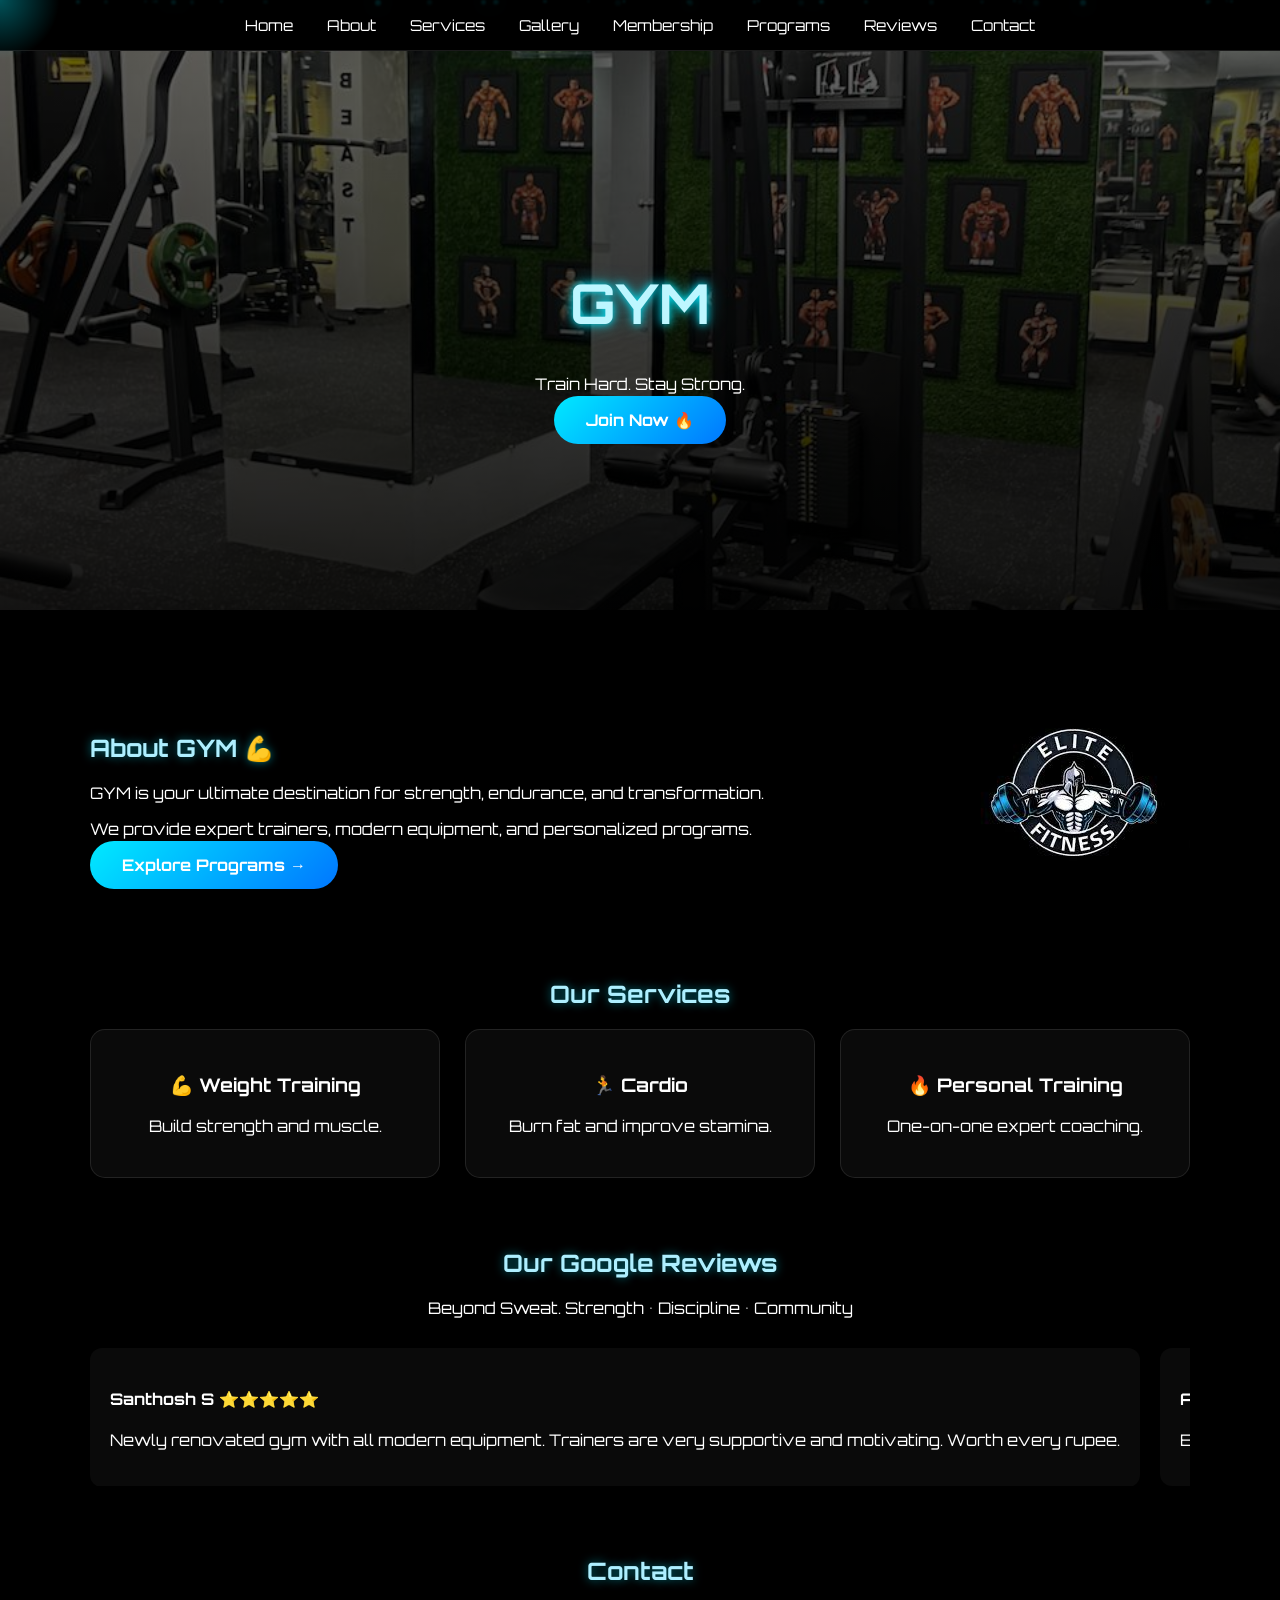
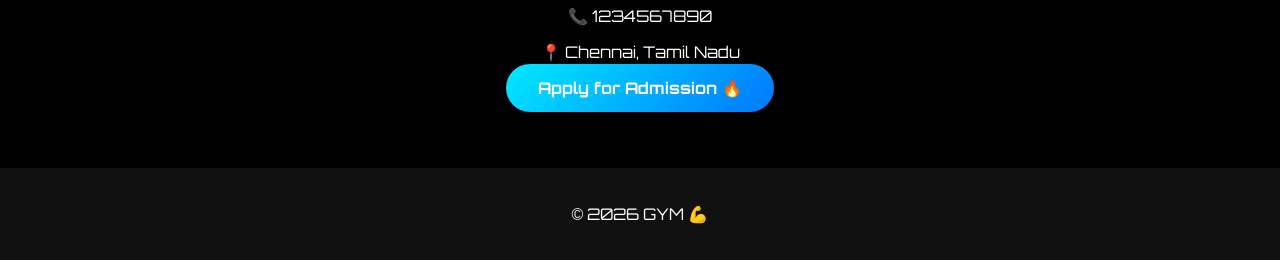
<file: index.html>
<!DOCTYPE html>
<html>
<head>
<meta charset="UTF-8">
<meta name="viewport" content="width=device-width, initial-scale=1.0">
<title> GYM </title>

<link href="https://fonts.googleapis.com/css2?family=Orbitron:wght@500&display=swap" rel="stylesheet">
<link rel="stylesheet" href="style.css">

<style>
html { scroll-behavior: smooth; }
</style>
</head>

<body>
<div id="particles"></div>
<div class="cursor-glow"></div>
<!-- NAVBAR -->
<nav>
    <a href="#">Home</a>
    <a href="#about">About</a>
    <a href="#services">Services</a>
    <a href="gallery.html">Gallery</a>
   <a href="#" id="openMembership">Membership</a>
    <a href="programs.html">Programs</a>
    <a href="#reviews">Reviews</a>
    <a href="#contact">Contact</a>
</nav>
<!-- HEADER -->
<header>
    <h1 class="glow-text"> GYM </h1>
    <p>Train Hard. Stay Strong.</p>
    <a href="#contact" class="btn">Join Now 🔥</a>
</header>

<!-- ABOUT -->
<section id="about">
    <div class="about-container">

        <div class="about-text animate slide-left">
            <h2>About GYM 💪</h2>
            <p> GYM is your ultimate destination for strength, endurance, and transformation.</p>
            <p>We provide expert trainers, modern equipment, and personalized programs.</p>
            <a href="#services" class="btn">Explore Programs →</a>
        </div>

        <div class="about-image animate slide-right">
            <img src="images/gym6.jpg" alt="Gym Image 6">
        </div>

    </div>
</section>

<!-- SERVICES -->
<section id="services">
    <h2 class="animate slide-up">Our Services</h2>

    <div class="card-container">
        <div class="card animate slide-up">
            <h3>💪 Weight Training</h3>
            <p>Build strength and muscle.</p>
        </div>

        <div class="card animate slide-up">
            <h3>🏃 Cardio</h3>
            <p>Burn fat and improve stamina.</p>
        </div>

        <div class="card animate slide-up">
            <h3>🔥 Personal Training</h3>
            <p>One-on-one expert coaching.</p>
        </div>
    </div>
</section>

<!-- REVIEWS -->
<section class="review-section" id="reviews">
    <h2>Our Google Reviews</h2>
    <p class="review-sub">Beyond Sweat. Strength • Discipline • Community</p>

    <div class="review-wrapper">
        <div class="review-track">

            <!-- CARD -->
            <div class="review-card">
                <h4>Santhosh S ⭐⭐⭐⭐⭐</h4>
                <p>Newly renovated gym with all modern equipment. Trainers are very supportive and motivating. Worth every rupee.</p>
            </div>

            <div class="review-card">
                <h4>Arun K ⭐⭐⭐⭐⭐</h4>
                <p>Best gym in KK Nagar. Clean environment and proper guidance for beginners. Loved the vibe 💪</p>
            </div>

            <div class="review-card">
                <h4>Vignesh R ⭐⭐⭐⭐⭐</h4>
                <p>Excellent place for transformation. Trainers focus individually and help maintain consistency.</p>
            </div>

            <div class="review-card">
                <h4>Karthik M ⭐⭐⭐⭐</h4>
                <p>Good gym with decent pricing. Equipment is good. Slight rush during evening but overall great.</p>
            </div>

            <!-- DUPLICATE FOR LOOP -->
            <div class="review-card">
                <h4>Santhosh S ⭐⭐⭐⭐⭐</h4>
                <p>Newly renovated gym with all modern equipment. Trainers are very supportive and motivating.</p>
            </div>

            <div class="review-card">
                <h4>Arun K ⭐⭐⭐⭐⭐</h4>
                <p>Best gym in  Nagar. Clean environment and proper guidance.</p>
            </div>

            <div class="review-card">
                <h4>Vignesh R ⭐⭐⭐⭐⭐</h4>
                <p>Excellent place for transformation and discipline.</p>
            </div>

            <div class="review-card">
                <h4>Karthik M ⭐⭐⭐⭐</h4>
                <p>Good gym with decent pricing and good equipment.</p>
            </div>

        </div>
    </div>
</section>

<!-- CONTACT -->
<section id="contact">
    <h2>Contact</h2>
    <p>📞 1234567890 </p>
    <p>📍  Chennai, Tamil Nadu </p>

    <a href="https://forms.gle/8bcFGXg6AFrwxjkm7" target="_blank" class="btn">
        Apply for Admission 🔥
    </a>
</section>

<!-- FOOTER -->
<footer>
    <p>© 2026 GYM  💪</p>
</footer>

<!-- ANIMATION SCRIPT -->
<script>
const elements = document.querySelectorAll(".animate");

function checkScroll() {
    const trigger = window.innerHeight * 0.85;

    elements.forEach(el => {
        if (el.getBoundingClientRect().top < trigger) {
            el.classList.add("show");
        }
    });
}

window.addEventListener("scroll", checkScroll);
window.addEventListener("load", checkScroll);
</script>
<!-- MEMBERSHIP POPUP -->
<div class="popup" id="membershipPopup">

    <div class="popup-content">

        <span class="close-btn" id="closePopup">&times;</span>

        <h2>Membership Plans 💎</h2>

        <div class="card-container">

            <div class="card">
                <h3>Basic</h3>
                <p>₹2000 / month</p>
            </div>

            <div class="card">
                <h3>Standard</h3>
                <p>₹8000 / 6 months</p>
            </div>

            <div class="card">
                <h3>Premium</h3>
                <p>₹12000 / Annual</p>
            </div>

        </div>

    </div>

</div>
</body>
</html>
<script src="script.js"></script>
</body>
</file>
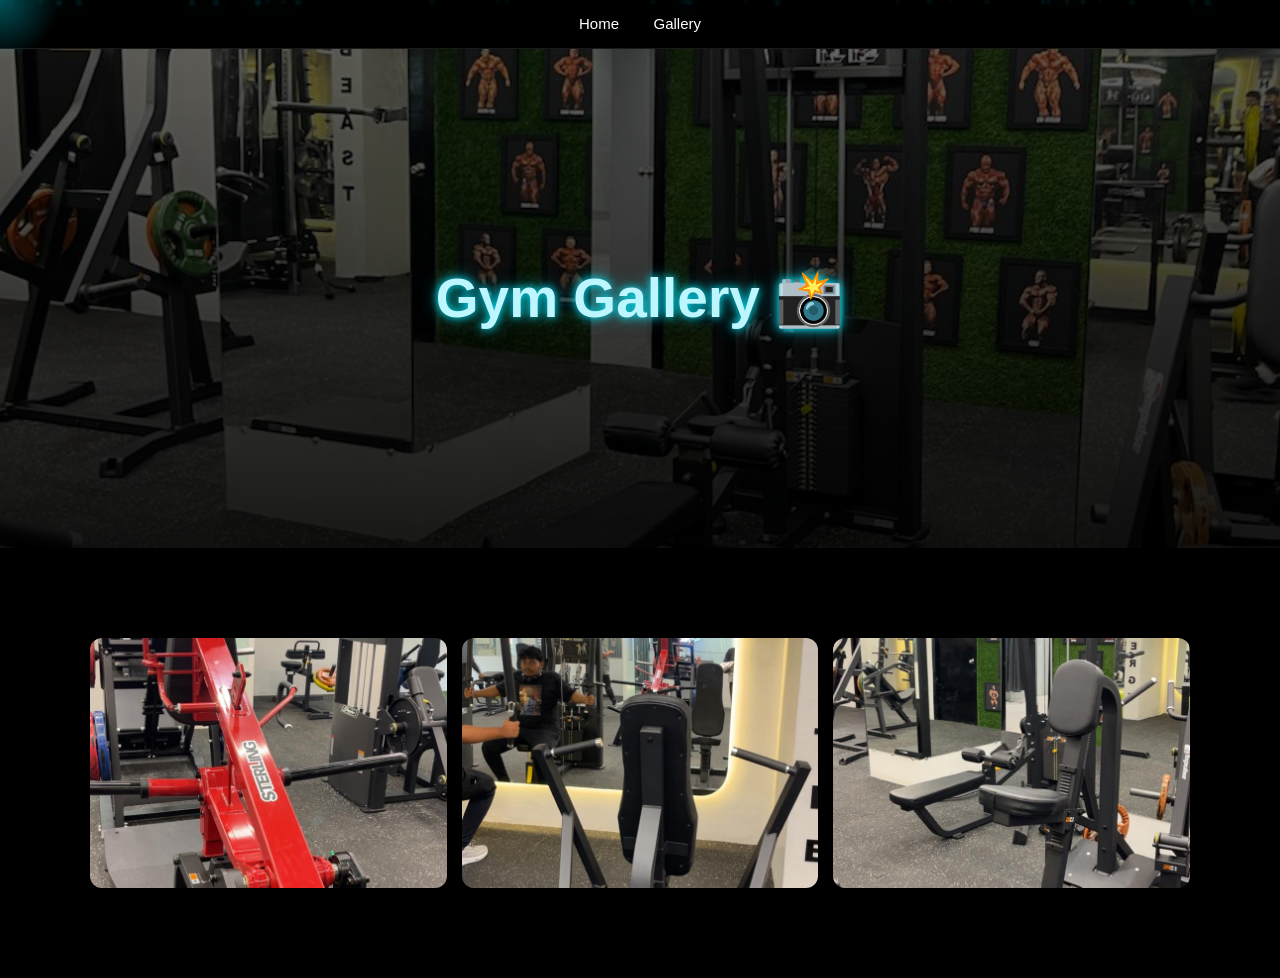
<file: gallery.html>
<!DOCTYPE html>
<html>
<head>
<meta charset="UTF-8">
<meta name="viewport" content="width=device-width, initial-scale=1.0">
<title>Gallery | GYM </title>
<link rel="stylesheet" href="style.css">
</head>

<body>
<div id="particles"></div>
<div class="cursor-glow"></div>
<nav>
    <a href="index.html">Home</a>
    <a href="gallery.html">Gallery</a>
</nav>

<header>
    <h1 class="glow-text">Gym Gallery 📸</h1>
</header>


<section class="gallery">

    <img src="images/gym1.jpg" alt="Gym Image 1">
    <img src="images/gym2.jpg" alt="Gym Image 2">
    <img src="images/gym3.jpg" alt="Gym Image 3">

</section>

    

</section>

</body>
</html>
<script src="script.js"></script>
</body>
</file>
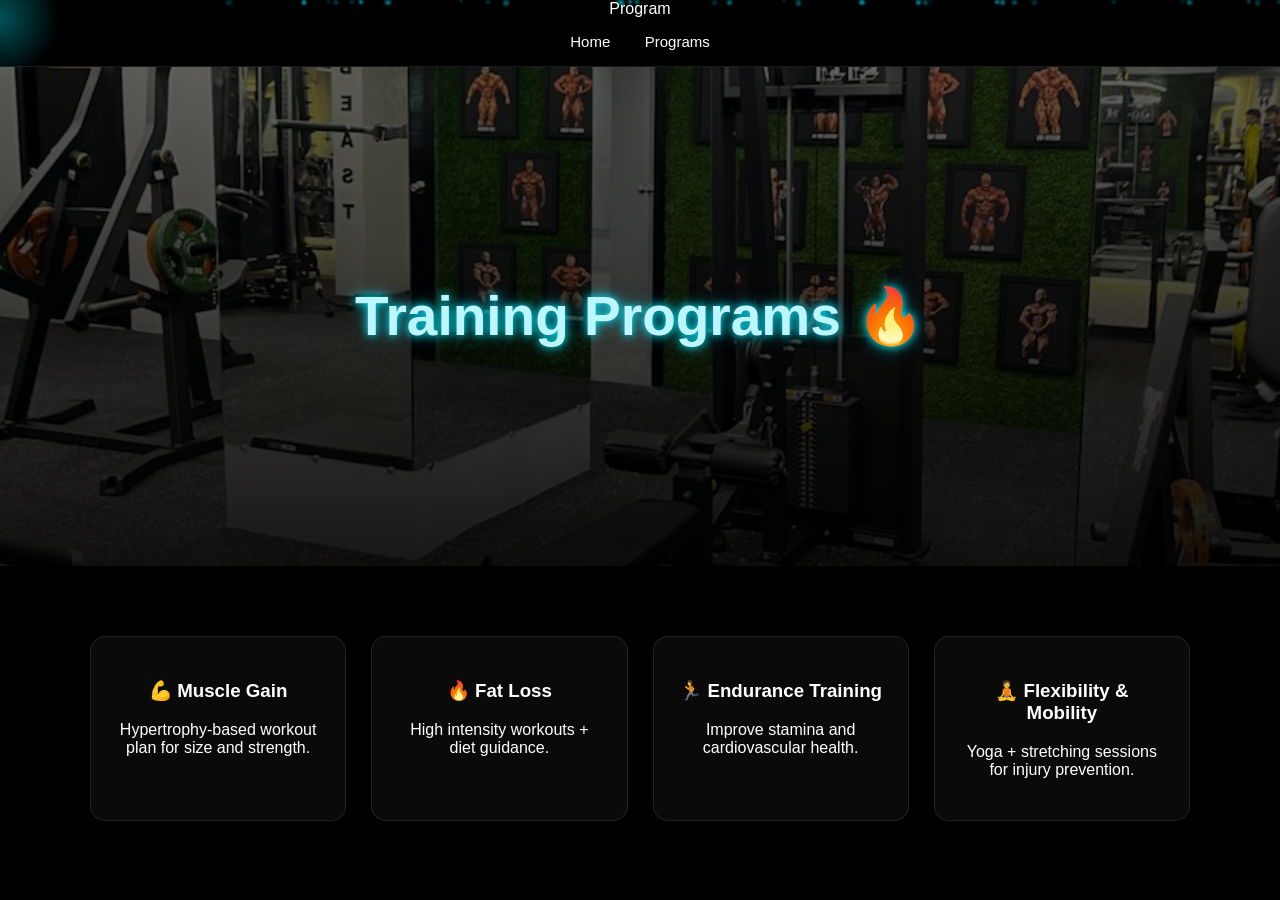
<file: programs.html>
Program
<!DOCTYPE html>
<html>
<head>
<meta charset="UTF-8">
<meta name="viewport" content="width=device-width, initial-scale=1.0">
<title>Programs | GYM </title>
<link rel="stylesheet" href="style.css">
</head>

<body>
<div id="particles"></div>
<div class="cursor-glow"></div>
<nav>
    <a href="index.html">Home</a>
    <a href="programs.html">Programs</a>
</nav>

<header>
    <h1 class="glow-text">Training Programs 🔥</h1>
</header>

<section class="card-container">

    <div class="card">
        <h3>💪 Muscle Gain</h3>
        <p>Hypertrophy-based workout plan for size and strength.</p>
    </div>

    <div class="card">
        <h3>🔥 Fat Loss</h3>
        <p>High intensity workouts + diet guidance.</p>
    </div>

    <div class="card">
        <h3>🏃 Endurance Training</h3>
        <p>Improve stamina and cardiovascular health.</p>
    </div>

    <div class="card">
        <h3>🧘 Flexibility & Mobility</h3>
        <p>Yoga + stretching sessions for injury prevention.</p>
    </div>

</section>

</body>
</html>
<script src="script.js"></script>
</body>
</file>
<file: style.css>
/* ========================= */
/* 🔥 GLOBAL */
/* ========================= */
body {
    margin: 0;
    background: #000;
    color: white;
    font-family: 'Orbitron', sans-serif;
    text-align: center;
}

html {
    scroll-behavior: smooth;
}

/* ========================= */
/* 🔥 NAVBAR */
/* ========================= */
nav {
    position: sticky;
    top: 0;
    background: rgba(0,0,0,0.6);
    backdrop-filter: blur(12px);
    border-bottom: 1px solid rgba(255,255,255,0.1);
    padding: 15px;
    z-index: 1000;
}

nav a {
    color: white;
    margin: 15px;
    text-decoration: none;
    position: relative;
    font-size: 15px;
}

/* underline hover */
nav a::after {
    content: "";
    width: 0%;
    height: 2px;
    background: #00eaff;
    position: absolute;
    left: 0;
    bottom: -5px;
    transition: 0.3s;
}

nav a:hover::after {
    width: 100%;
}

/* ========================= */
/* 🔥 HEADER */
/* ========================= */
header {
    position: relative;
    background: url("images/gym10.jpg") center/cover no-repeat;
    padding: 180px 20px;
    overflow: hidden;
}

/* dark overlay */
header::after {
    content: "";
    position: absolute;
    inset: 0;
    background: linear-gradient(
        to bottom,
        rgba(0,0,0,0.6),
        rgba(0,0,0,0.9)
    );
}

header * {
    position: relative;
    z-index: 2;
}

/* ========================= */
/* 🔥 GLOW TEXT (PREMIUM) */
/* ========================= */
.glow-text {
    font-size: 55px;
    color: #bdf6ff;
    text-shadow: 
        0 0 8px #00eaff,
        0 0 18px rgba(0,234,255,0.5);
    animation: glowPulse 3s ease-in-out infinite;
}

@keyframes glowPulse {
    0% { text-shadow: 0 0 8px #00eaff; }
    50% { text-shadow: 0 0 25px #00eaff; }
    100% { text-shadow: 0 0 8px #00eaff; }
}

/* ========================= */
/* 🔥 SECTION */
/* ========================= */
section {
    margin: 70px auto;
    max-width: 1100px;
}

/* ========================= */
/* 🔥 HEADINGS */
/* ========================= */
h2 {
    color: #aeefff;
    text-shadow: 0 0 10px rgba(0,234,255,0.5);
}

/* ========================= */
/* 🔥 ABOUT */
/* ========================= */
.about-container {
    display: flex;
    flex-wrap: wrap;
    gap: 40px;
    align-items: center;
}

.about-text {
    flex: 1;
    text-align: left;
}

.about-image img {
    width: 100%;
    max-width: 350px;
    border-radius: 12px;
    box-shadow: 0 10px 30px rgba(0,0,0,0.6);
}

/* ========================= */
/* 🔥 BUTTON (PREMIUM GLOW) */
/* ========================= */
.btn {
    padding: 14px 32px;
    border-radius: 50px;
    text-decoration: none;
    font-weight: bold;
    color: white;
    background: linear-gradient(135deg, #00eaff, #0077ff);
    position: relative;
    overflow: hidden;
    transition: 0.4s;
}

/* glow border */
.btn::before {
    content: "";
    position: absolute;
    inset: -2px;
    border-radius: 50px;
    background: linear-gradient(45deg, #00eaff, #0077ff, #00eaff);
    filter: blur(10px);
    opacity: 0;
    transition: 0.4s;
}

.btn:hover::before {
    opacity: 1;
}

.btn:hover {
    transform: translateY(-3px) scale(1.05);
}

/* ========================= */
/* 🔥 CARDS (GLASS PRO) */
/* ========================= */
.card-container {
    display: grid;
    grid-template-columns: repeat(auto-fit, minmax(250px, 1fr));
    gap: 25px;
}

.card {
    background: rgba(255,255,255,0.04);
    border: 1px solid rgba(255,255,255,0.1);
    backdrop-filter: blur(12px);
    padding: 25px;
    border-radius: 15px;
    transition: 0.4s;
    position: relative;
}

/* glow border */
.card::after {
    content: "";
    position: absolute;
    inset: 0;
    border-radius: 15px;
    border: 1px solid rgba(0,234,255,0.2);
    opacity: 0;
    transition: 0.4s;
}

.card:hover::after {
    opacity: 1;
}

.card:hover {
    transform: translateY(-8px);
    box-shadow: 0 10px 30px rgba(0,234,255,0.2);
}

/* ========================= */
/* 🔥 GALLERY */
/* ========================= */
.gallery {
    display: grid;
    grid-template-columns: repeat(auto-fit, minmax(250px, 1fr));
    gap: 15px;
    padding: 20px;
}

.gallery img {
    width: 100%;
    height: 250px;
    object-fit: cover;
    border-radius: 12px;
    transition: 0.4s;
    cursor: pointer;
}

.gallery img:hover {
    transform: scale(1.05);
    box-shadow: 0 0 25px rgba(0,234,255,0.4);
}

/* ========================= */
/* 🔥 REVIEWS */
/* ========================= */
.review-wrapper {
    overflow: hidden;
    margin-top: 30px;
}

.review-track {
    display: flex;
    gap: 20px;
    width: max-content;
    animation: scrollReviews 30s linear infinite;
}

.review-card {
    min-width: 300px;
    background: rgba(255,255,255,0.04);
    backdrop-filter: blur(12px);
    padding: 20px;
    border-radius: 12px;
    text-align: left;
    transition: 0.3s;
}

.review-card:hover {
    transform: translateY(-8px);
    box-shadow: 0 0 20px rgba(0,234,255,0.2);
}

@keyframes scrollReviews {
    0% { transform: translateX(0); }
    100% { transform: translateX(-50%); }
}

.review-track:hover {
    animation-play-state: paused;
}

/* ========================= */
/* 🔥 SCROLL ANIMATIONS */
/* ========================= */
.animate {
    opacity: 0;
    transform: translateY(40px);
    transition: all 0.8s ease;
}

.slide-left { transform: translateX(-80px); }
.slide-right { transform: translateX(80px); }

.show {
    opacity: 1;
    transform: translate(0);
}

/* ========================= */
/* 🔥 FOOTER */
/* ========================= */
footer {
    background: #111;
    padding: 20px;
    margin-top: 40px;
}

/* ========================= */
/* 📱 MOBILE */
/* ========================= */
@media (max-width: 768px) {

    .glow-text {
        font-size: 32px;
    }

    nav a {
        margin: 8px;
        font-size: 13px;
    }

    header {
        padding: 120px 10px;
    }

    .about-container {
        flex-direction: column;
        text-align: center;
    }

    .about-text {
        text-align: center;
    }

    .gallery img {
        height: 200px;
    }
}
/* ========================= */
/* 🌌 PREMIUM PARTICLES */
/* ========================= */

#particles {
    position: fixed;
    width: 100%;
    height: 100%;
    top: 0;
    left: 0;
    z-index: -1;
    overflow: hidden;
}

/* different particle sizes */
.particle {
    position: absolute;
    border-radius: 50%;
    background: #00eaff;
    opacity: 0.4;
    filter: blur(1px);
    animation: floatUp linear infinite;
}

@keyframes floatUp {
    from {
        transform: translateY(100vh);
    }
    to {
        transform: translateY(-10vh);
    }
}
/* ========================= */
/* 🔥 CURSOR GLOW */
/* ========================= */

.cursor-glow {
    position: fixed;
    width: 120px;
    height: 120px;
    background: radial-gradient(circle, rgba(0,234,255,0.35), transparent 70%);
    border-radius: 50%;
    pointer-events: none;
    transform: translate(-50%, -50%);
    z-index: 9999;
    mix-blend-mode: screen;
    transition: transform 0.08s linear;
}
.popup {
    position: fixed;
    top: 0;
    left: 0;
    width: 100%;
    height: 100%;
    background: rgba(0,0,0,0.7);
    backdrop-filter: blur(10px);

    display: flex;
    justify-content: center;
    align-items: center;

    opacity: 0;
    visibility: hidden;
    transition: 0.3s;

    z-index: 9999;
}

.popup.show {
    opacity: 1;
    visibility: visible;
}

.popup-content {
    background: rgba(255,255,255,0.05);
    padding: 25px;
    border-radius: 10px;
    width: 80%;
    max-width: 700px;
    position: relative;
}

.close-btn {
    position: absolute;
    top: 10px;
    right: 15px;
    font-size: 25px;
    cursor: pointer;
}
/* ========================= */
/* 📱 MOBILE FIX */
/* ========================= */

@media (max-width: 768px) {

    /* NAVBAR */
    nav {
        display: flex;
        flex-wrap: wrap;
        justify-content: center;
    }

    nav a {
        margin: 8px;
        font-size: 13px;
    }

    /* HEADER */
    .glow-text {
        font-size: 30px;
    }

    header {
        padding: 120px 10px;
    }

    /* ABOUT */
    .about-container {
        flex-direction: column;
        text-align: center;
    }

    .about-text {
        text-align: center;
    }

    /* CARDS */
    .card {
        padding: 18px;
    }

    /* POPUP */
    .popup-content {
        width: 95%;
        padding: 20px;
    }

    /* BUTTON */
    .btn {
        padding: 10px 20px;
        font-size: 14px;
    }
}
</file>
